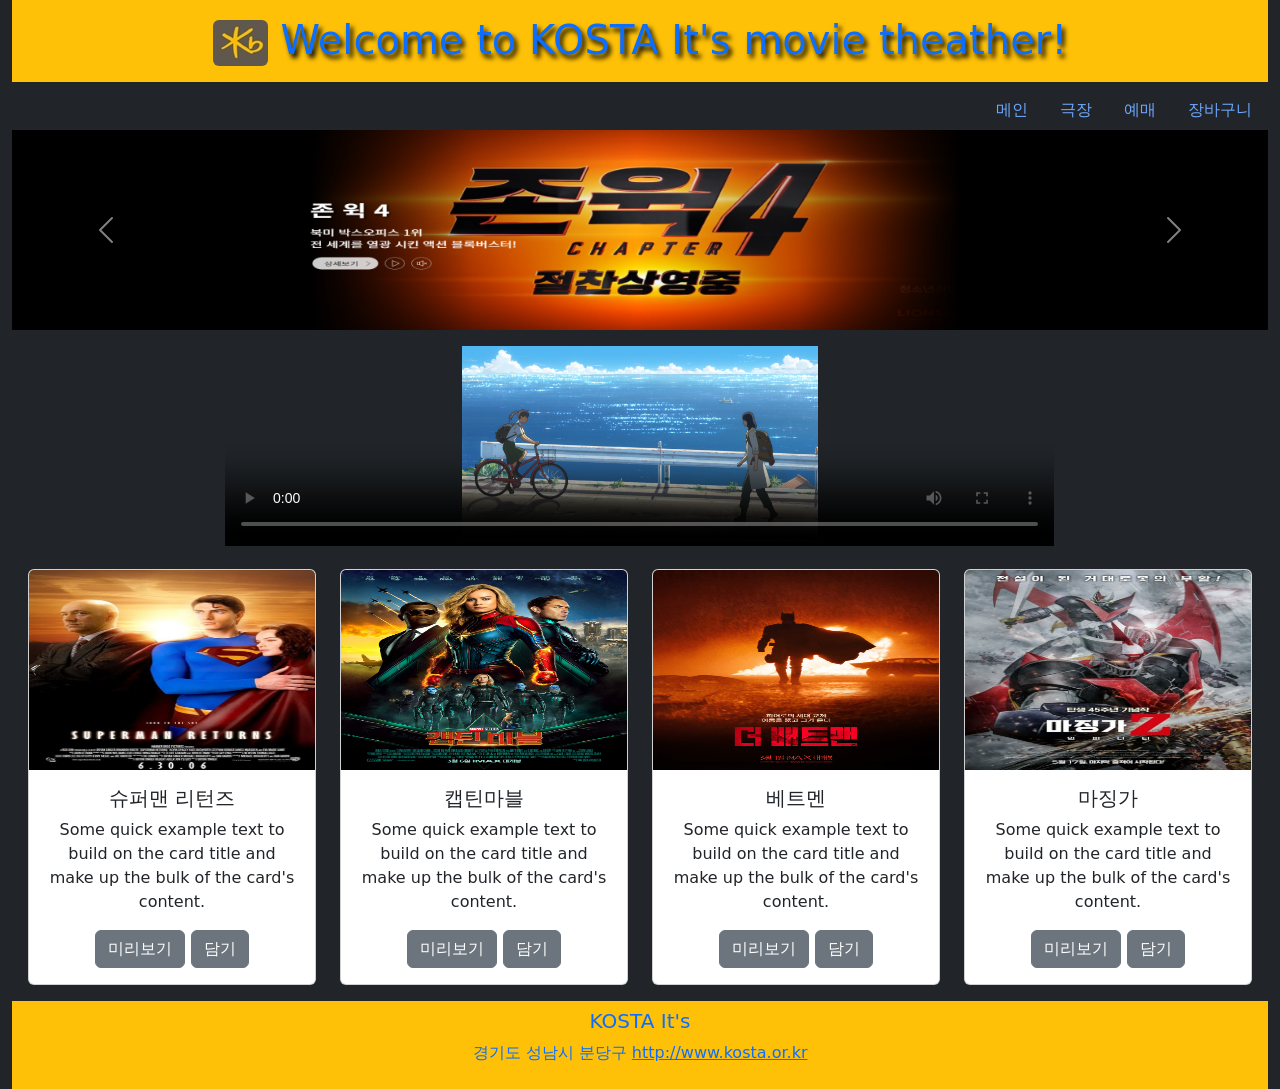
<file: webStorage_Movie실습/bootStrapMovieSample/index.html>
<!doctype html>
<html lang="ko">
  <head>
    <meta charset="utf-8">
    <meta name="viewport" content="width=device-width, initial-scale=1">
    <title>KB IT's movie</title>
    <link href="https://cdn.jsdelivr.net/npm/bootstrap@5.3.0-alpha3/dist/css/bootstrap.min.css" rel="stylesheet" >
  
  <style>
    h1{
       text-shadow: 3px 4px 5px #000000;
    }
    
    .carousel-item img{
      width: 100%; height: 200px;
    }
    
   /*  .b{
       border:  1px red solid;
    } */
  </style>
  
  <script type="text/javascript" src="https://ajax.googleapis.com/ajax/libs/jquery/3.6.3/jquery.min.js"></script>
  <script type="text/javascript">
   
  
  </script>
  
  </head>
  <body class="bg-dark">
  
<div class="container-fluid text-center">

  <header>
     <h1 class="text-primary bg-warning p-3"><img src="img/logo.jpg" class="rounded" alt="">
     Welcome to KOSTA It's movie theather! 
     </h1>
  </header>

   <!-- navbar  -->
  <nav class="nav justify-content-end" data-bs-theme="dark">
	  <a class="nav-link active" aria-current="page" href="index.html">메인</a>
	  <a class="nav-link" href="#">극장</a>
	  <a class="nav-link" href="#">예매</a>
	  <a class="nav-link" href="cart.html">장바구니</a>
  </nav>

<!-- carousel 사용 -->
<div id="carouselExample" class="carousel slide">
  <div class="carousel-inner">
    <div class="carousel-item active">
      <img src="img/banner01.png" class="d-block w-100" alt="...">
    </div>
    <div class="carousel-item">
      <img src="img/banner02.png" class="d-block w-100" alt="...">
    </div>
    <div class="carousel-item">
      <img src="img/banner03.png" class="d-block w-100" alt="...">
    </div>
  </div>
  <button class="carousel-control-prev" type="button" data-bs-target="#carouselExample" data-bs-slide="prev">
    <span class="carousel-control-prev-icon" aria-hidden="true"></span>
    <span class="visually-hidden">Previous</span>
  </button>
  <button class="carousel-control-next" type="button" data-bs-target="#carouselExample" data-bs-slide="next">
    <span class="carousel-control-next-icon" aria-hidden="true"></span>
    <span class="visually-hidden">Next</span>
  </button>
</div>

<!-- Grid -->
 <div class="row mt-3">
    <div class="col-sm-8 offset-sm-2 b">
      <video poster="img/poster.png" id="video" style="height:200px;width:100%" controls="controls"></video>
    </div>
  
  </div>
  
  <div class="row p-3">
    <div class="col-sm b" >
       <div class="card">
		  <img src="img/returns.jpg" class="card-img-top" alt="..." style="height: 200px">
		  <div class="card-body">
		    <h5 class="card-title">슈퍼맨 리턴즈</h5>
		    <p class="card-text">Some quick example text to build on the card title and make up the bulk of the card's content.</p>
		    <a href="#" class="btn btn-secondary" data-media-src="media/returns.mp4" name="vplay">미리보기</a>
		     <!-- script 에서 localStorage.setItem("1001" , "슈퍼맨 리턴즈,returns.jpg,15000"); 저장 -->
		    <a href="#" class="btn btn-secondary" data-info="슈퍼맨 리턴즈,returns.jpg,15000" id="1001"  name="cartInsert">담기</a>
		  </div>
	    </div>
      </div>
    <div class="col-sm b" >
        <div class="card">
		  <img src="img/captain.jpg" class="card-img-top" alt="..." style="height: 200px">
		  <div class="card-body">
		    <h5 class="card-title"> 캡틴마블</h5>
		    <p class="card-text">Some quick example text to build on the card title and make up the bulk of the card's content.</p>
		    <a href="#" class="btn btn-secondary" data-media-src="media/captain.mp4" name="vplay">미리보기</a>
		    <a href="#" class="btn btn-secondary" data-info="캡틴마블,captain.jpg,1300" id="1002"  name="cartInsert">담기</a>
		  </div>
	    </div>
    </div>
    <div class="col-sm b">
        <div class="card">
		  <img src="img/batman.jpg" class="card-img-top" alt="..." style="height: 200px">
		  <div class="card-body">
		    <h5 class="card-title">베트멘</h5>
		    <p class="card-text">Some quick example text to build on the card title and make up the bulk of the card's content.</p>
		    <a href="#" class="btn btn-secondary" data-media-src="media/batman.mp4" name="vplay">미리보기</a>
		    <a href="#" class="btn btn-secondary" data-info="베트맨,batman.jpg,15000" id="1003"  name="cartInsert">담기</a>
		  </div>
	    </div>
    </div>
    <div class="col-sm b">
          <div class="card">
		  <img src="img/mazingga.jpg" class="card-img-top" alt="..." style="height: 200px">
		  <div class="card-body">
		    <h5 class="card-title">마징가</h5>
		    <p class="card-text">Some quick example text to build on the card title and make up the bulk of the card's content.</p>
		    <a href="#" class="btn btn-secondary" data-media-src="media/mazingga.mp4" name="vplay">미리보기</a>
		    <a href="#" class="btn btn-secondary" data-info="마징가,mazingga.jpg,15000" id="1004"  name="cartInsert">담기</a>
		  </div>
	    </div>
    </div>
  </div>
  
  <!-- footer  -->
  <footer class="text-primary bg-warning p-2">
    <h5>KOSTA  It's</h5>
     <p> 경기도 성남시 분당구  <a href="">http://www.kosta.or.kr</a> </p>
  </footer>


</div>


<script src="https://cdn.jsdelivr.net/npm/bootstrap@5.3.0-alpha3/dist/js/bootstrap.bundle.min.js" ></script>
 </body>
</html>
</file>
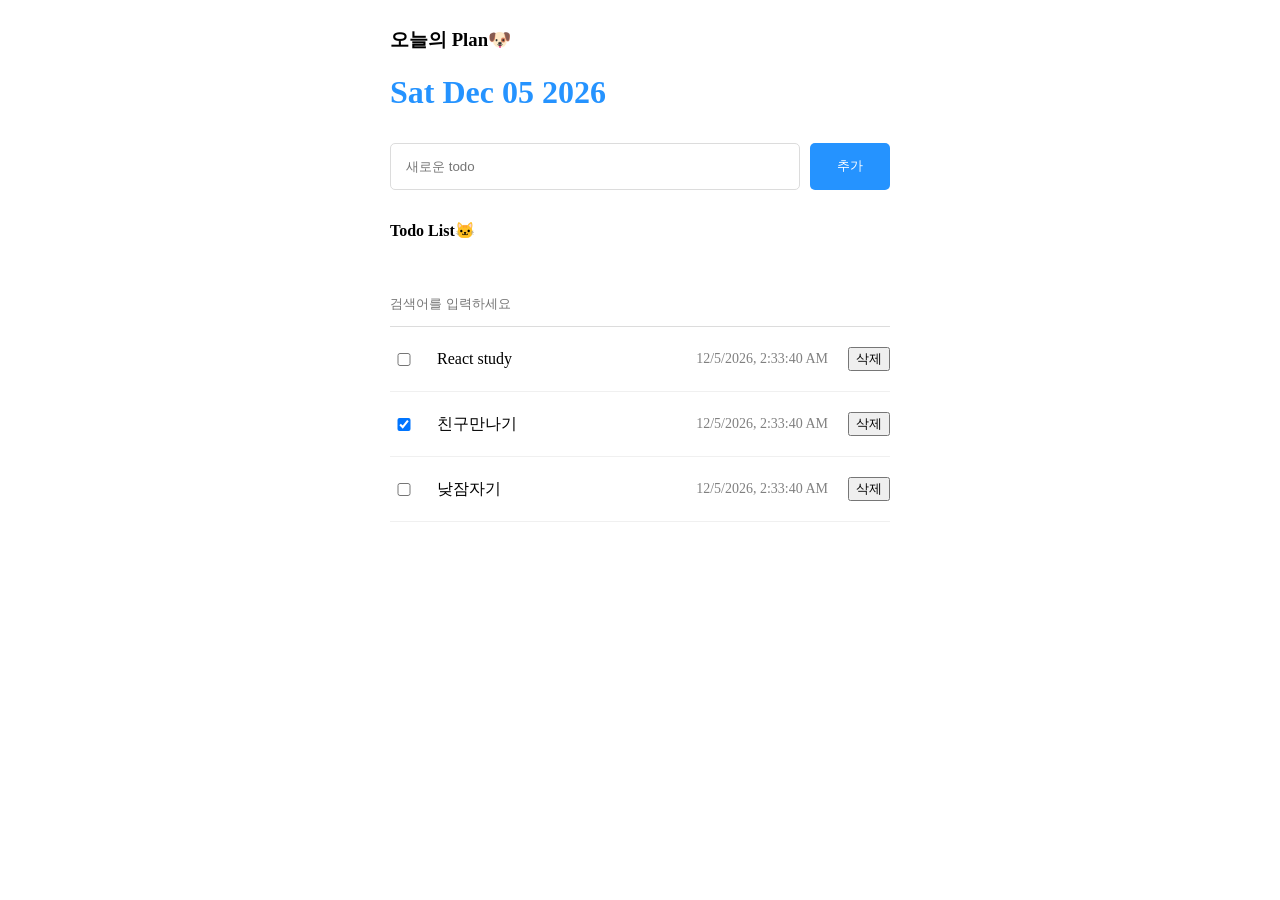
<file: TodoList/TodoListIndex.html>
<!doctype html>
<html lang="en">
  <head>
    <meta charset="UTF-8" />
    <meta name="viewport" content="width=device-width, initial-scale=1.0" />
    <title>TodoList</title>

    <!-- CSS 연결 -->
    <link rel="stylesheet" href="css/App.css" />
    <link rel="stylesheet" href="css/Header.css" />
    <link rel="stylesheet" href="css/Editor.css" />
    <link rel="stylesheet" href="css/List.css" />
    <link rel="stylesheet" href="css/TodoItem.css" />
  </head>

  <body>
    <div class="App">
      <div class="Header">
        <h3>오늘의 Plan🐶</h3>
        <h1 class="today"></h1>
      </div>
      <form>
        <div class="Editor">
          <input type="text" placeholder="새로운 todo" />
          <button type="submit">추가</button>
        </div>
      </form>
      <div class="List">
        <h4>Todo List🐱</h4>
        <input type="text" id="keyword" placeholder="검색어를 입력하세요" />
        <div class="todos_wrapper">
          <div class="TodoItem">
            <input />
            <div class="content"></div>
            <div class="date"></div>
            <button onClick="">삭제</button>
          </div>
          <div class="TodoItem">
            <input />
            <div class="content"></div>
            <div class="date"></div>
            <button onClick="">삭제</button>
          </div>
          <div class="TodoItem">
            <input />
            <div class="content"></div>
            <div class="date"></div>
            <button onClick="">삭제</button>
          </div>
        </div>
      </div>
    </div>
    <script src="TodoList.js"></script>
  </body>
</html>
</file>
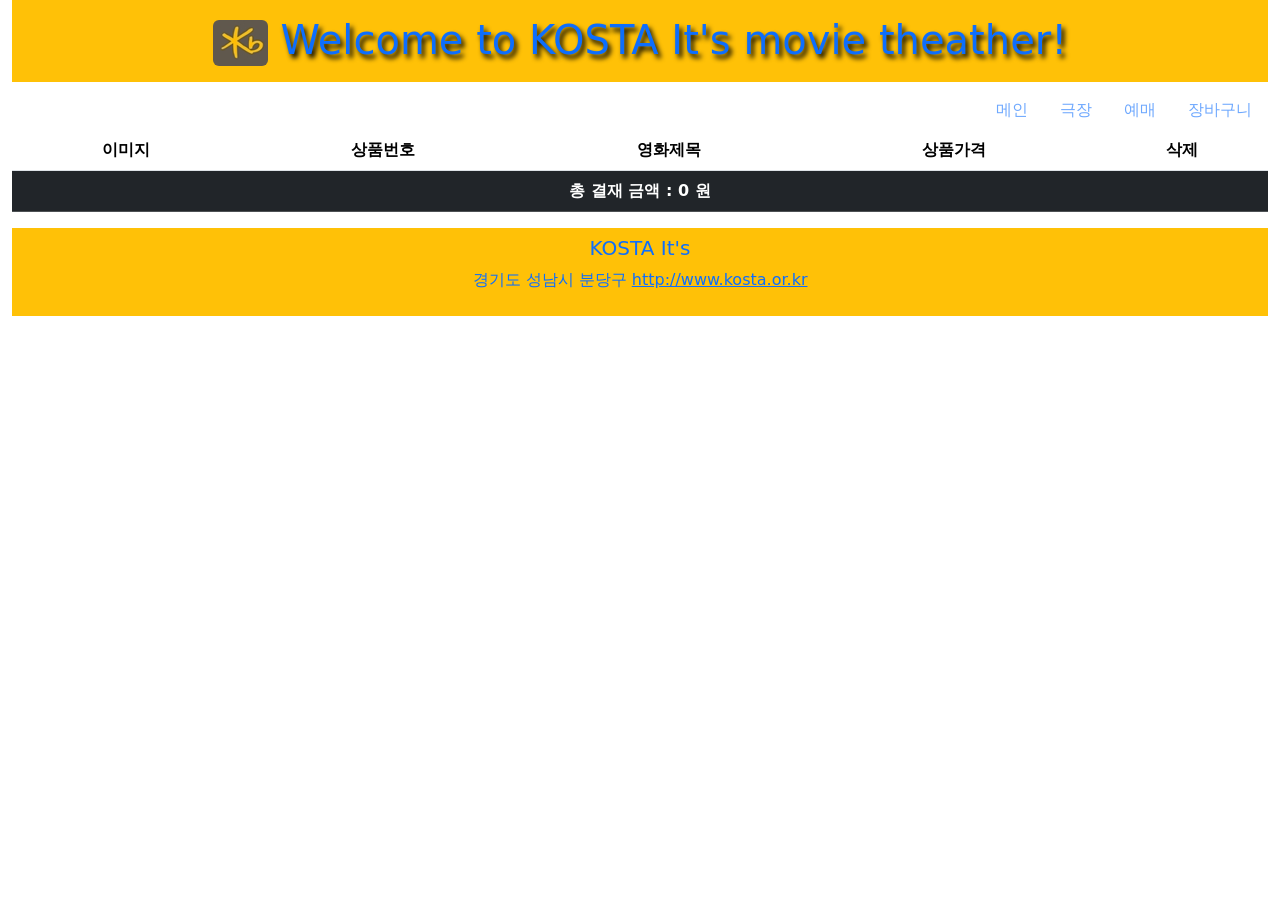
<file: webStorage_Movie실습/bootStrapMovieSample/cart.html>
<!doctype html>
<html lang="ko">
  <head>
    <meta charset="utf-8">
    <meta name="viewport" content="width=device-width, initial-scale=1">
    <title>KB IT's movie</title>
    <link href="https://cdn.jsdelivr.net/npm/bootstrap@5.3.0-alpha3/dist/css/bootstrap.min.css" rel="stylesheet" >
  
  <style>
    h1{
       text-shadow: 3px 4px 5px #000000;
    }
    
    .poster{
      width: 100px; height: 100px;
    }
  
  </style>
  <script type="text/javascript" src="https://ajax.googleapis.com/ajax/libs/jquery/3.6.3/jquery.min.js"></script>
  
  <script type="text/javascript">
    
  
  </script>
  </head>
  <body>
  
<div class="container-fluid text-center">
<!-- <button type='button' class="btn btn-danger" name="delItem">삭제1</button>
<button type='button' class="btn btn-danger" name="delItem">삭제2</button> -->
  <header>
     <h1 class="text-primary bg-warning p-3"><img src="img/logo.jpg" class="rounded" alt="">
     Welcome to KOSTA It's movie theather! 
     </h1>
  </header>

   <!-- navbar  -->
  <nav class="nav justify-content-end" data-bs-theme="dark">
	  <a class="nav-link active" aria-current="page" href="index.html">메인</a>
	  <a class="nav-link" href="#">극장</a>
	  <a class="nav-link" href="#">예매</a>
	  <a class="nav-link" href="cart.html">장바구니</a>
  </nav>

  <!--  table  -->
<table class="table table-hover">
  <thead>
    <tr>
      <th scope="col">이미지</th>
      <th scope="col">상품번호</th>
       <th scope="col">영화제목</th>
      <th scope="col">상품가격</th>
      <th scope="col">삭제</th>
    </tr>
  </thead>
  <tbody class="table-group-divider" id="content">
  <!--   <tr>
      <td>1</td>
      <td>Mark</td>
      <td>Otto</td>
      <td>@mdo</td>
      <td>@mdo</td>
    </tr>
    -->
    
  </tbody>
  <tfoot>
   <tr>
    <th colspan="5" class="table-dark" id="price">  총 결재 금액 :  0 원</th>
   </tr>
  </tfoot>
  
</table>

  
  <!-- footer  -->
  <footer class="text-primary bg-warning p-2">
    <h5>KOSTA  It's</h5>
     <p> 경기도 성남시 분당구  <a href="">http://www.kosta.or.kr</a> </p>
  </footer>



</div>


<script src="https://cdn.jsdelivr.net/npm/bootstrap@5.3.0-alpha3/dist/js/bootstrap.bundle.min.js" ></script>
 </body>
</html>
</file>
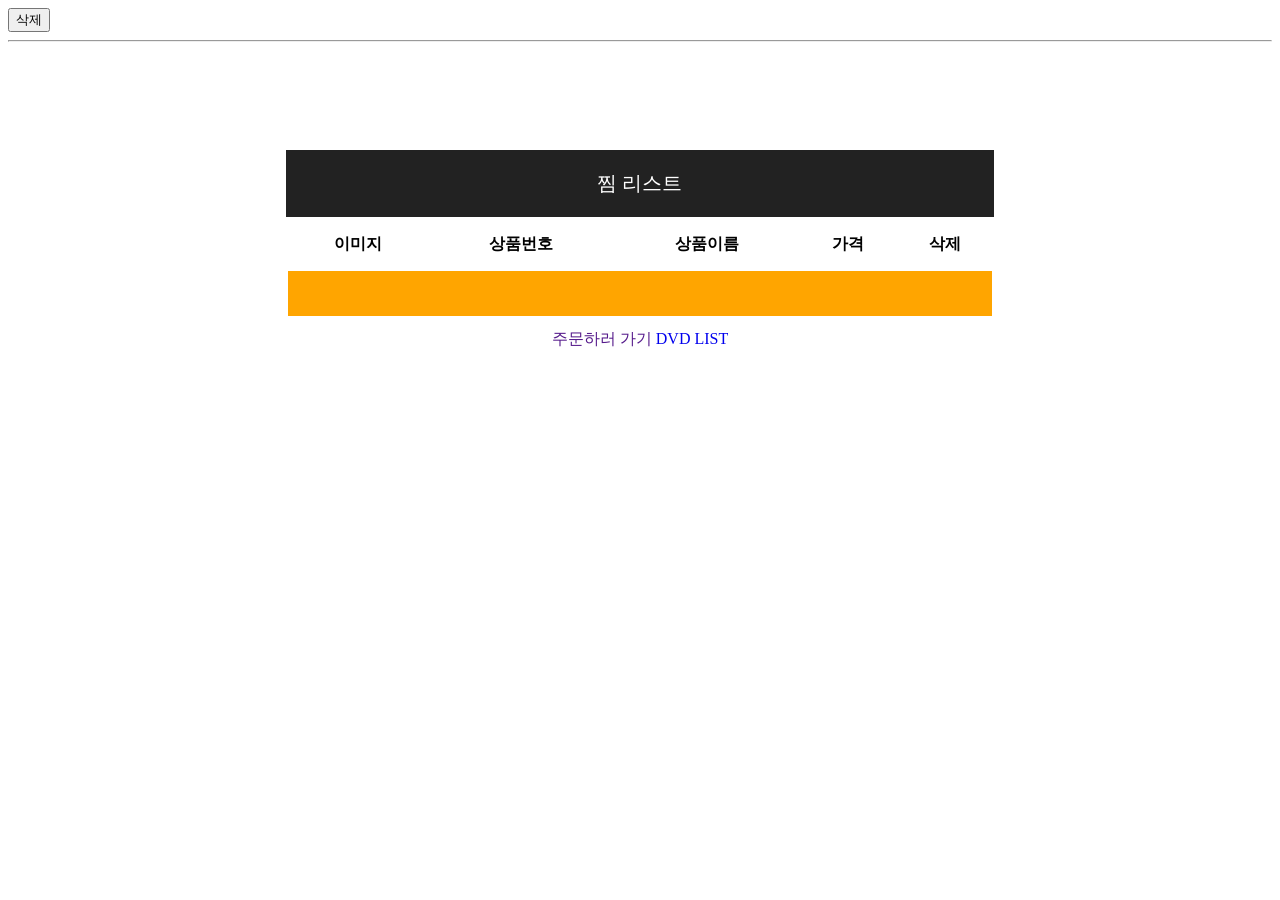
<file: webStorage_Movie실습/MovieSample/cartList.html>
<!doctype html>
<html>
  <head>
    <meta charset="utf-8" />
    <title>Insert title here</title>
    <link rel="stylesheet" type="text/css" href="css/basic.css" />
    <style type="text/css">
      .poster {
        width: 150px;
        height: 150px;
      }

      a {
        text-decoration: none;
      }
    </style>

    <script type="text/javascript"></script>
  </head>
  <body>
    <button name="delItem">삭제</button>
    <hr />
    <article class="main">
      <section>
        <table width="80%" align="center">
          <caption class="caption">
            찜 리스트
          </caption>
          <thead>
            <tr>
              <th>이미지</th>
              <th>상품번호</th>
              <th>상품이름</th>
              <th>가격</th>
              <th>삭제</th>
            </tr>
          </thead>
          <tbody id="content">
            <!-- 찜목록 출력 -->
          </tbody>
        </table>
      </section>
      <section class="toalprice" id="price">
        <!-- 가격 -->
      </section>
      <section class="link">
        <table align="center">
          <tr>
            <td align="center">
              <a href="">주문하러 가기</a>
              <a href="index.html">DVD LIST</a>
            </td>
          </tr>
        </table>
      </section>
    </article>
  </body>
  <script>
    let str = "";
    let totalPrice = 0;

    for (let i = 0; i < localStorage.length; i++) {
      let key = localStorage.key(i);
      let value = localStorage.getItem(key);

      let arr = value.split(",");

      str += `<tr>`;
      str += `<td><img src="${arr[1]}" class='poster'></td>`;
      str += `<td>${key}</td>`;
    }

    /**let totalPrice = 0;

    for (let i = 0; i < localStorage.length; i++) {
      let key = localStorage.key(i);
      let value = localStorage.getItem(key);




      let data = value.split(",");

      let name = data[0];
      let image = data[1];
      let price = data[2];

      totalPrice += Number(price);

      let tbody = document.querySelector("#content");

      let row = tbody.insertRow();

      row.insertCell(0).innerHTML = "<img class='poster' src='" + image + "'>";

      row.insertCell(1).innerHTML = key;

      row.insertCell(2).innerHTML = name;

      row.insertCell(3).innerHTML = price;

      row.insertCell(4).innerHTML =
        "<button name='delete' data-key='" + key + "'>삭제</button>";
    }

    document.querySelector("#price").innerHTML =
      "총 주문 가격 :" + totalPrice + "원";

    document.querySelector("#content").addEventListener("click", function (e) {
      if (e.target.matches("[name=delete]")) {
        let key = e.target.dataset.key;

        localStorage.removeItem(key);

        e.target.parentNode.parentNode.remove();
      }
    });

	**/
  </script>
</html>
</file>
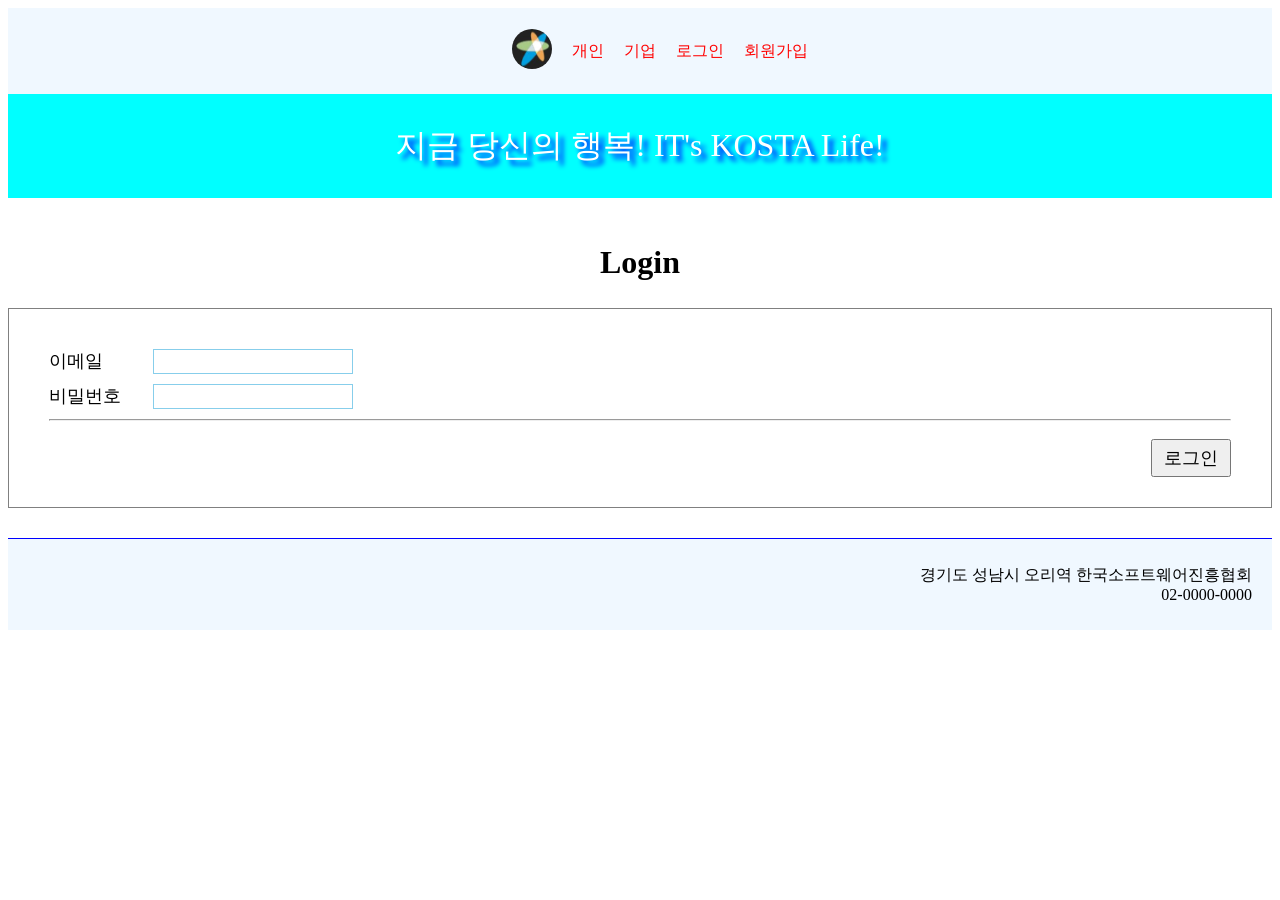
<file: WS_03/WS_03_template/login.html>
<!doctype html>
<html lang="ko">
  <head>
    <meta charset="UTF-8" />
    <title>IT's KOSTA - login</title>
    <link rel="stylesheet" href="css/navbar.css" type="text/css" />
    <link rel="stylesheet" href="css/common.css" type="text/css" />
    <link rel="stylesheet" href="css/footer.css" type="text/css" />
    <style>
      main {
        padding: 20px 0px; /*상하 좌우*/
      }
      main h1 {
        text-align: center;
        padding: 5px;
      }

      main form {
        height: 200px;
        border: 1px solid gray;
        padding: 40px;
      }

      main .form-item {
        margin-bottom: 10px;
      }

      main .form-item label {
        display: inline-block;
        width: 100px;
        font-size: 18px;
      }

      main .form-item input {
        font-size: 18px;
        border: 1px skyblue solid;
        width: 200px;
      }

      main form button {
        float: right;
        width: 80px;
        font-size: 18px;
        padding: 5px;
        margin-top: 10px;
      }
    </style>
  </head>
  <body>
    <header>
      <nav>
        <!-- 5개의 메뉴생성 -->
        <ul>
          <li class="logo">
            <a href="KOSTABankIndex.html"
              ><img src="images/logo.jpg" alt="로고입니다."
            /></a>
          </li>
          <li><a href="./personal.html">개인</a></li>
          <li><a href="busines.html">기업</a></li>
          <li><a href="login.html">로그인</a></li>
          <li><a href="register.html">회원가입</a></li>
        </ul>
      </nav>
    </header>

    <div id="banner">지금 당신의 행복! IT's KOSTA Life!</div>

    <main>
      <h1>Login</h1>
      <form action="KOSTABankIndex.html" method="post">
        <div class="form-item">
          <label for="email">이메일</label>
          <input type="text" id="email" name="email" />
        </div>
        <div class="form-item">
          <label for="password">비밀번호</label>
          <input type="password" id="password" name="password" />
        </div>
        <hr />
        <button id="loginBtn">로그인</button>
      </form>
    </main>

    <!-- footer-->
    <footer>
      <ul>
        <li>경기도 성남시 오리역 한국소프트웨어진흥협회</li>
        <li>02-0000-0000</li>
      </ul>
    </footer>
    <script>
      const loginBtn = document.querySelector("#loginBtn");
      const email = document.querySelector("#email");
      const password = document.querySelector("#password");

      loginBtn.addEventListener("click", function (event) {
        // 어떤 경우든 form 전송은 막으므로 맨 앞에서 한 번만 호출
        event.preventDefault();

        console.log(email.value);
        console.log(password.value);

        if (email.value.trim() === "") {
          alert("이메일을 입력해주세요.");
          email.focus();
          return;
        }

        if (password.value.trim() === "") {
          alert("비밀번호를 입력해주세요.");
          password.focus();
          return;
        }

        alert("모든 정보를 입력했습니다.");
      });
    </script>
  </body>
</html>
</file>
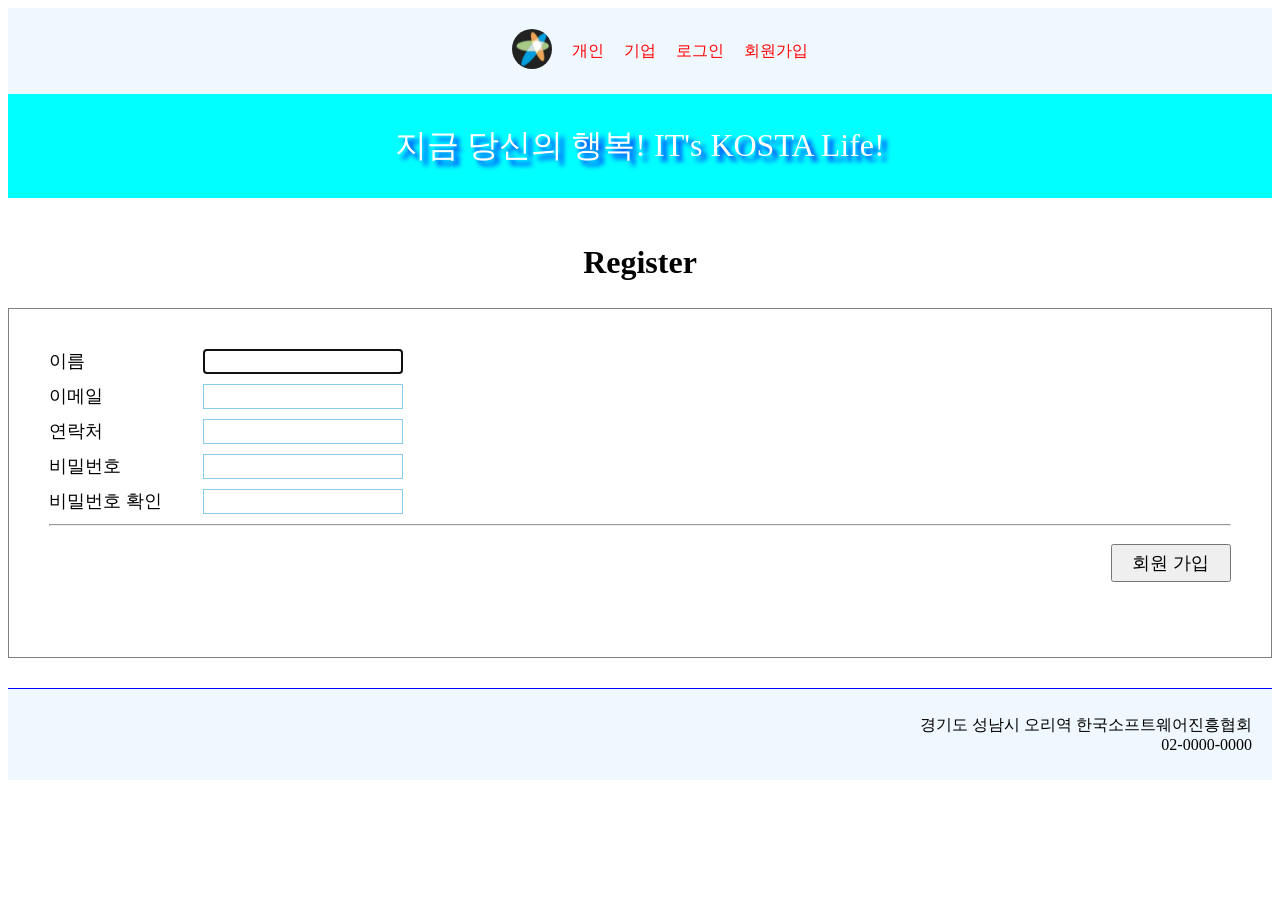
<file: WS_03/WS_03_template/register.html>
<!doctype html>
<html lang="ko">
  <head>
    <meta charset="UTF-8" />
    <link rel="stylesheet" href="css/navbar.css" type="text/css" />
    <link rel="stylesheet" href="css/common.css" type="text/css" />
    <link rel="stylesheet" href="css/footer.css" type="text/css" />
    <title>IT's KOSTA - register</title>
    <style>
      main {
        padding: 20px 0px; /*상하 좌우*/
      }
      main h1 {
        text-align: center;
        padding: 5px;
      }

      main form {
        height: 350px;
        border: 1px solid gray;
        padding: 40px;
      }

      main .form-item {
        margin-bottom: 10px;
      }

      main .form-item label {
        display: inline-block;
        width: 150px;
        font-size: 18px;
      }

      main .form-item input {
        font-size: 18px;
        border: 1px skyblue solid;
        width: 200px;
      }

      main form button {
        float: right;
        width: 120px;
        font-size: 18px;
        padding: 5px;
        margin-top: 10px;
      }
    </style>
  </head>
  <body>
    <header>
      <nav>
        <!-- 5개의 메뉴생성 -->
        <ul>
          <li class="logo">
            <a href="KOSTABankIndex.html"
              ><img src="images/logo.jpg" alt="로고입니다."
            /></a>
          </li>
          <li><a href="./personal.html">개인</a></li>
          <li><a href="busines.html">기업</a></li>
          <li><a href="login.html">로그인</a></li>
          <li><a href="register.html">회원가입</a></li>
        </ul>
      </nav>
    </header>

    <div id="banner">지금 당신의 행복! IT's KOSTA Life!</div>

    <main>
      <h1>Register</h1>
      <form
        id="registerForm"
        action="KOSTABankIndex.html"
        method="post"
        novalidate
      >
        <div class="form-item">
          <label for="name">이름</label>
          <input type="text" id="name" name="name" autofocus />
        </div>

        <div class="form-item">
          <label for="email">이메일</label>
          <input type="email" id="email" name="email" />
        </div>

        <div class="form-item">
          <label for="phone">연락처</label>
          <input type="text" id="phone" name="phone" />
        </div>

        <div class="form-item">
          <label for="password">비밀번호</label>
          <input type="password" id="password" name="password" />
        </div>

        <div class="form-item">
          <label for="password2">비밀번호 확인</label>
          <input type="password" id="password2" name="password2" />
        </div>

        <hr />
        <button type="button" id="registerBtn">회원 가입</button>
      </form>
    </main>

    <footer>
      <ul>
        <li>경기도 성남시 오리역 한국소프트웨어진흥협회</li>
        <li>02-0000-0000</li>
      </ul>
    </footer>
    <script>
      const registerForm = document.querySelector("#registerForm");
      const registerBtn = document.querySelector("#registerBtn");
      // name은 브라우저에 이미 있는 window.name과 겹쳐서 nameInput으로 이름 변경
      const nameInput = document.querySelector("#name");
      const email = document.querySelector("#email");
      const phone = document.querySelector("#phone");
      const password = document.querySelector("#password");
      const password2 = document.querySelector("#password2");

      registerBtn.addEventListener("click", function () {
        // 1) 입력된 내용 콘솔 출력
        console.log(nameInput.value);
        console.log(email.value);
        console.log(phone.value);
        console.log(password.value);
        console.log(password2.value);

        // 2) 입력 유무 체크: 비어 있는 첫 번째 칸에 커서
        const inputs = [nameInput, email, phone, password, password2];
        for (const input of inputs) {
          if (input.value.trim() === "") {
            alert("값을 입력해주세요.");
            input.focus();
            return;
          }
        }

        // 3) 이메일에 '@'가 있는지 체크
        if (!email.value.includes("@")) {
          alert("이메일 형식이 아닙니다.");
          email.focus();
          return;
        }

        // 4) 비밀번호 일치 체크: 틀리면 두 칸 비우고 첫 번째 칸에 커서
        if (password.value !== password2.value) {
          alert("비밀번호가 일치하지 않습니다.");
          password.value = "";
          password2.value = "";
          password.focus();
          return;
        }

        // 5) 모두 통과하면 form의 action(KOSTABankIndex.html)으로 post 전송
        registerForm.submit();
      });
    </script>
  </body>
</html>
</file>
<file: TodoList/css/App.css>
/* class App 요소
 1)display속성을 flex 적용
2)방향은 column기준
3)element사이의 갭은 10px
4)가로 크기를 500px
5)상하 좌우 margin은 0 auto
*/

.App {
  display: flex;
  flex-direction: column;
  gap: 10px;
  width: 500px;
  margin: 0 auto;
}
</file>
<file: TodoList/css/Header.css>
/* 클래스 Header의 하위 자식 h1 요소
1) color의 속성을 rgb(37, 147, 255) 로 적용
*/

.Header h1 {
  color: rgb(37, 147, 255);
}
</file>
<file: TodoList/css/Editor.css>
/* class Editor에
1) display 속성 flex
2) gap 10px
*/

.Editor {
  display: flex;
  gap: 10px;
}

/* class Editor의 하위 input요소
 1)flex : 1 적용하여 부모요소에 벗어나지 않는 범위내에서 최대 크기로 나오게한다.
2)padding 15px 적용
3)외곽 테두리 1px solid rgb(220,220,220); 적용
4)테두리를 둥글게 5px 적용
*/

.Editor input {
  flex: 1;
  padding: 15px;
  border: 1px solid rgb(220, 220, 220);
  border-radius: 5px;
}

/* class Editor의 하위 button요소
1)cusor 을 pointer로 설정
2)가로크기 80px
3)외곽테투리 none설정
4)글자색상 white
5)바탕색은 rgb(37,147,255)
6)테두리를 둥글게 5px 적용
*/

.Editor button {
  cursor: pointer;
  width: 80px;
  border: none;
  color: white;
  background-color: rgb(37, 147, 255);
  border-radius: 5px;
}
</file>
<file: TodoList/css/List.css>
/* class List 에
1)display 속성 flex,
2)flex-direction은 column 설정
3)gap은 20px
*/

.List {
  display: flex;
  flex-direction: column;
  gap: 20px;
}

/*
 class List의 하위 자식 input요소
1)가로크기 100%
2)외곽선 none
3)외곽의 아래(bottom) 부분 1px solid rgb(220, 220, 220) 설정
4)패딩 상하 15px 좌우 0px 설정
*/

.List input {
  width: 100%;
  border: none;
  border-bottom: 1px solid rgb(220, 220, 220);
  padding: 15px 0px;
}

/*
class List의 하위 자식 input:focus 요소
 1) outline : none설정(요소의 윤곽선 없애기)
2) 외곽의 아래(bottom) 부분 1px solid rgb(37, 147, 255); 설정
*/

.List input:focus {
  outline: none;
  border-bottom: 1px solid rgb(37, 147, 255);
}

/*
 class List의 하위 자식 class todos_wrapper 요소
 1)display 속성 flex
 2)flex-direction은 column
 3)gap은 20px
*/

.List .todos_wrapper {
  display: flex;
  flex-direction: column;
  gap: 20px;
}
</file>
<file: TodoList/css/TodoItem.css>
/* class TodoItem 요소
1)display 속성 flex,
2)align-items를 center (열을 기준으로 가운데 정렬)
3)gap은 20px
4)아래쪽 padding은 20px
5)아래쪽 외곽선운 1px solid rgb(240, 240, 240);
*/

.TodoItem {
  display: flex;
  align-items: center;
  gap: 20px;
  padding-bottom: 20px;
  border-bottom: 1px solid rgb(240, 240, 240);
}

/*
class TodoItem 하위 자식 input 요소
 1) 가로크기 20px;
*/

.TodoItem input {
  width: 20px;
}

/*
class TodoItem 하위 자식 class content 요소
 1) flex : 1 설정( 1은 부모요소에 벗어나지 않는 범위내에서 최대 크기로 나온다. )
;
*/

.TodoItem .content {
  flex: 1;
}

/*
class TodoItem 하위 자식 class date 요소
1)글자 크기 14px
2)글자색상 gray
*/

.TodoItem .date {
  font-size: 14px;
  color: gray;
}

/*
class TodoItem 하위 자식 class button 요소
1)cursor : pointer 설정
2)글자색상 gray
3)글자크기 14px
4)외곽선 none
5)테두리 둥글게 5px
6) padding은 5px
*/

.TodoItem .button {
  cursor: pointer;
  color: gray;
  font-size: 14px;
  border: none;
  border-radius: 5px;
  padding: 5px;
}
</file>
<file: webStorage_Movie실습/MovieSample/css/basic.css>
@CHARSET "EUC-KR";
.top {position: relative;  top: 50px;  right:30px; }
.main{position: relative;  top: 100px; width: 70%; margin: 0 auto;  }
.bottom{
	position: relative;  
	top: 10px;
	width:200px;
	margin: 0 auto; 
	
	}
.link{position: relative;  top: 10px; width: 70%; margin: 0 auto; }
.caption{  background-color:#222;
		   vertical-align: middle;   
		   text-align: center; 
		   padding: 20px;
		   font-size: 20px;
		   color: #fff;
		   }
.toalprice{  
	       background-color:orange;  
	       height:35px;  
	       vertical-align: middle;   
	       text-align: right;  
	       padding: 5px 20px;
	       width:75%;
	       margin: 0 auto;
	       }
thead tr {
	height: 50px;
	margin: 10px;
}

.orderviewbox{	position: absolute;  top: 150px;
   			width: 70%;	height: 300px;  
   			vertical-align: middle;    }
.orderview{border: 1px  solid  orange;	width: 350px;  height: 100px;  text-align: center; vertical-align: middle;   }
</file>
<file: WS_03/WS_03_template/css/navbar.css>
header nav ul li a{
    text-decoration: none;
}

/* 한번도 방문한적이 없는경우*/
 header nav ul li a:link{
   color: red;
}

/* 방문한적이 있는 경우 - 보안상 color만 가능*/
 header nav ul li a:visited{
  color: green;
}
/*마우스 올렸을 때*/
 header nav ul li a:hover{
   color: blueviolet; 
   text-decoration: underline;
}

/*메뉴를 가로 방향 */
nav ul {
  display:flex;  
  justify-content: center;
  align-items: center;
}

nav ul li{
    list-style-type: none;
    margin:0px 10px ; /*상하    좌우*/
}

nav ul li a img{
    width: 40px; height: 40px;
    border-radius: 20px;
}

nav{
    background-color:aliceblue;
     padding: 5px;
}
</file>
<file: WS_03/WS_03_template/css/common.css>
#banner{
    background-color: aqua;
    color: white;
    font-size: xx-large;
    text-align: center;
    padding: 30px;
    text-shadow: 5px 5px 5px blue;
}
/* width, height 설정할 때 padding, border 의 크기를
  width, height의 크기를 유지하면서  width, height 내에  
  padding, border 가 설정된다*/
*{
    box-sizing: border-box;
}
</file>
<file: WS_03/WS_03_template/css/footer.css>
footer{
  background-color: aliceblue;
  border-top: 1px solid blue;
  margin-top: 10px;
  padding: 10px;
}

 footer ul li{
    list-style-type: none;
    text-align: right ;
    padding-right: 10px;
}
</file>
